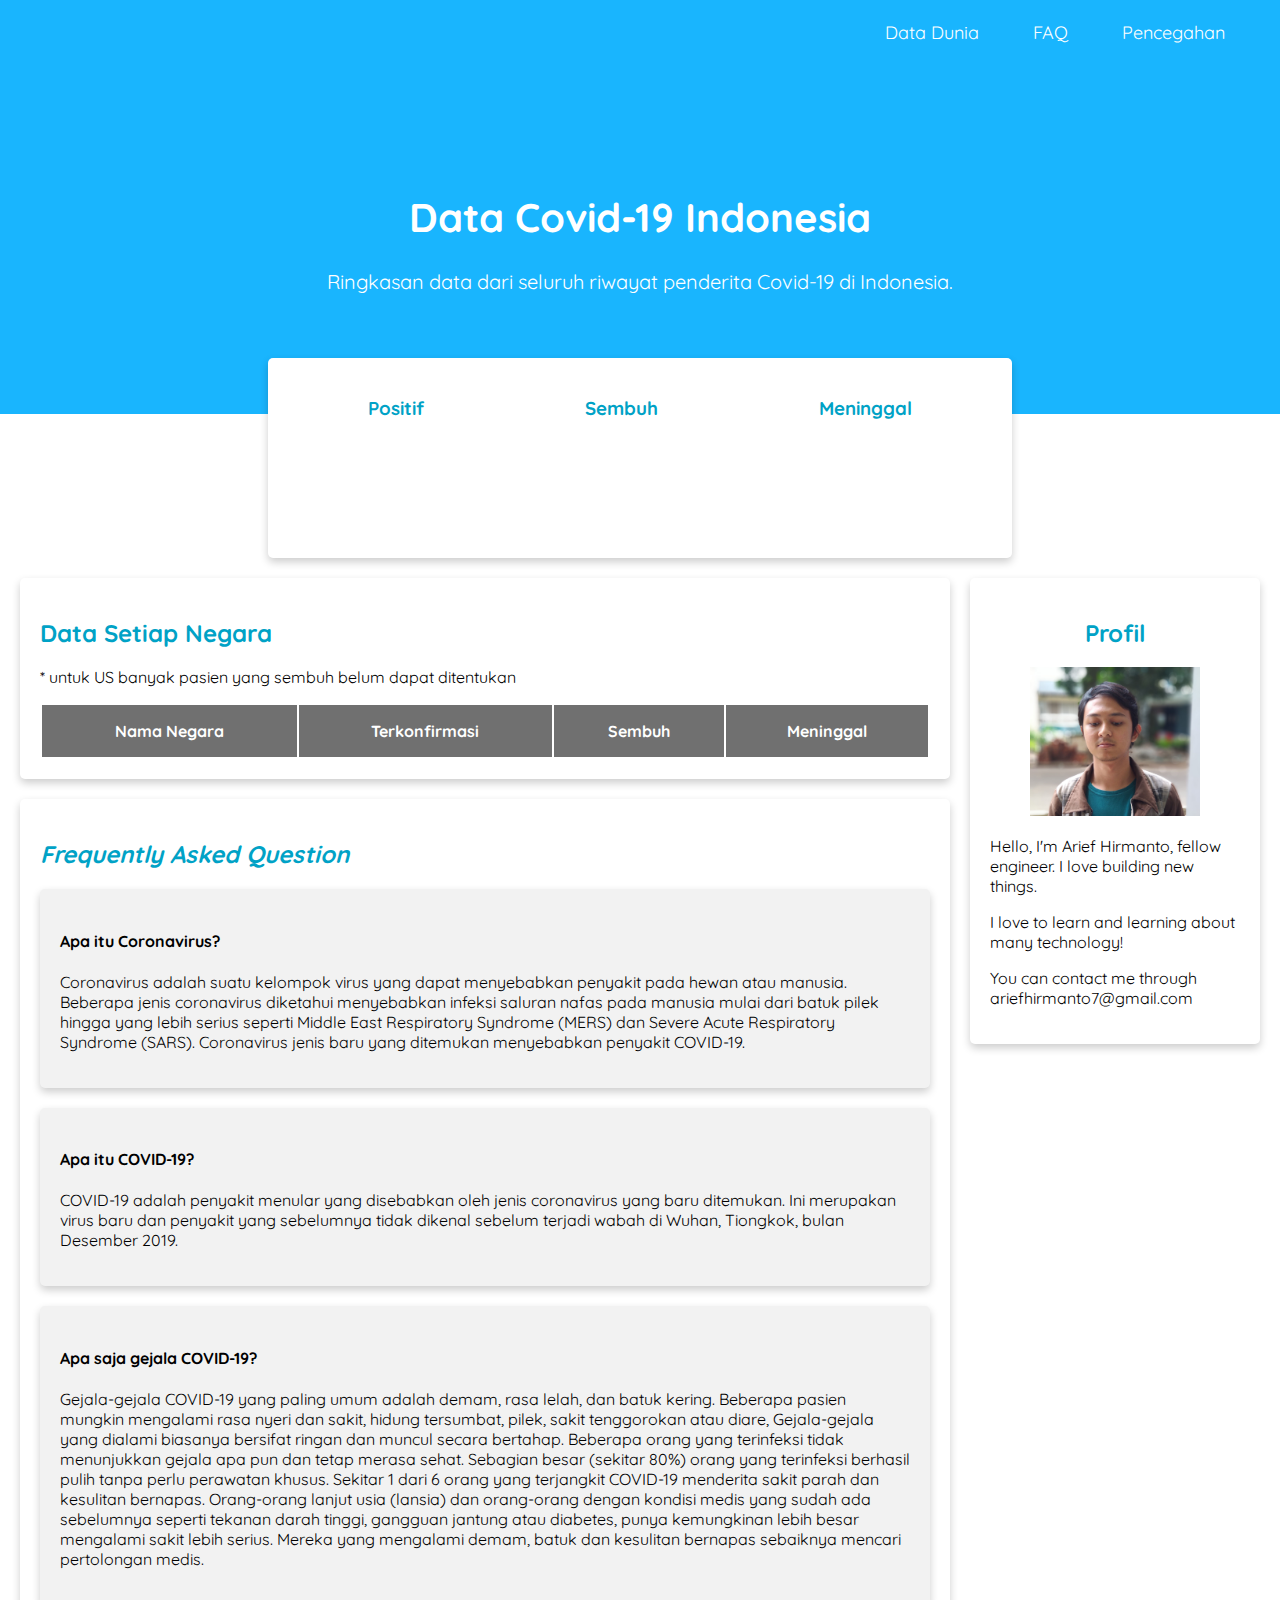
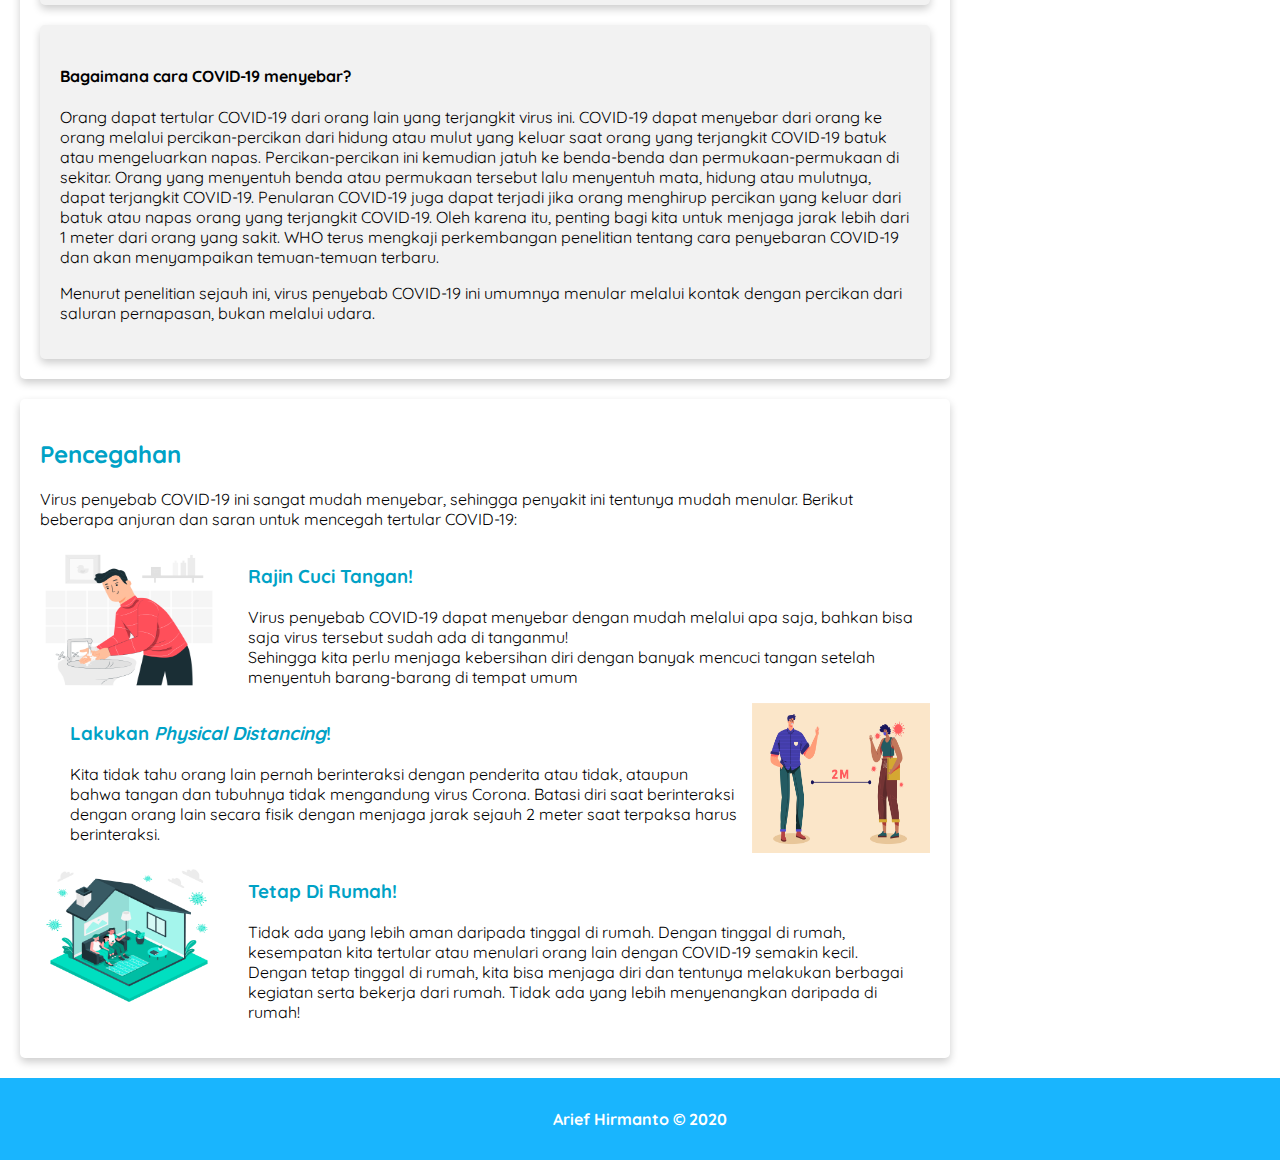
<file: index.html>
<!DOCTYPE html>
<html>
    <head>
        <meta name="viewport" content="width=device-width, initial-scale=1">
        <title>Covid-19 Indonesia</title>
        <link rel="stylesheet" href="assets/styles/style.css">
    </head>
    <body>
        <header>
            <nav>
                <ul>
                <li><a href="#data">Data Dunia</a></li>
                <li><a href="#faq">FAQ</a></li>
                <li><a href="#pencegahan">Pencegahan</a></li>
                </ul>
            </nav>
            <div class="jumbotron">
                <h1>Data Covid-19 Indonesia</h1>
                <p>Ringkasan data dari seluruh riwayat penderita Covid-19 di Indonesia.</p>
            </div>
        </header>
        <main>
            <div class="card card-data container">
                <div class="data-positive box">
                    <h3>Positif</h3>
                    <p id="indonesia-positive"></p>
                </div>
                <div class="data-cure box">
                    <h3>Sembuh</h3>
                    <p id="indonesia-cured"></p>
                </div>
                <div class="data-dead box">
                    <h3>Meninggal</h3>
                    <p id="indonesia-death"></p>
                </div>
            </div>
            <div id="content">
                <article id="data" class="card data-province">
                    <h2>Data Setiap Negara</h2>
                    <table>
                        <thead>
                            <tr>
                                <th>Nama Negara</th>
                                <th>Terkonfirmasi</th>
                                <th>Sembuh</th>
                                <th>Meninggal</th>
                            </tr>
                        </thead>
                        <tbody id="covidList"></tbody>
                        <p>* untuk US banyak pasien yang sembuh belum dapat ditentukan</p>
                    </table>
                </article>
                <article id="faq" class="card">
                    <h2><i>Frequently Asked Question</i></h2>
                    <div class="card card-faq">
                        <h4>Apa itu Coronavirus?</h4>
                        <p>Coronavirus adalah suatu kelompok virus yang dapat menyebabkan penyakit pada hewan atau manusia. Beberapa jenis coronavirus diketahui menyebabkan infeksi saluran nafas pada manusia mulai dari batuk pilek hingga yang lebih serius seperti Middle East Respiratory Syndrome (MERS) dan Severe Acute Respiratory Syndrome (SARS). Coronavirus jenis baru yang ditemukan menyebabkan penyakit COVID-19.</p>
                    </div>
                    <div class="card card-faq">
                        <h4>Apa itu COVID-19?</h4>
                        <p>COVID-19 adalah penyakit menular yang disebabkan oleh jenis coronavirus yang baru ditemukan. Ini merupakan virus baru dan penyakit yang sebelumnya tidak dikenal sebelum terjadi wabah di Wuhan, Tiongkok, bulan Desember 2019.</p>
                    </div>
                    <div class="card card-faq">
                        <h4>Apa saja gejala COVID-19?</h4>
                        <p>Gejala-gejala COVID-19 yang paling umum adalah demam, rasa lelah, dan batuk kering. Beberapa pasien mungkin mengalami rasa nyeri dan sakit, hidung tersumbat, pilek, sakit tenggorokan atau diare, Gejala-gejala yang dialami biasanya bersifat ringan dan muncul secara bertahap. Beberapa orang yang terinfeksi tidak menunjukkan gejala apa pun dan tetap merasa sehat. Sebagian besar (sekitar 80%) orang yang terinfeksi berhasil pulih tanpa perlu perawatan khusus. Sekitar 1 dari 6 orang yang terjangkit COVID-19 menderita sakit parah dan kesulitan bernapas. Orang-orang lanjut usia (lansia) dan orang-orang dengan kondisi medis yang sudah ada sebelumnya seperti tekanan darah tinggi, gangguan jantung atau diabetes, punya kemungkinan lebih besar mengalami sakit lebih serius. Mereka yang mengalami demam, batuk dan kesulitan bernapas sebaiknya mencari pertolongan medis.</p>
                    </div>
                    <div class="card card-faq">
                        <h4>Bagaimana cara COVID-19 menyebar?</h4>
                        <p>Orang dapat tertular COVID-19 dari orang lain yang terjangkit virus ini. COVID-19 dapat menyebar dari orang ke orang melalui percikan-percikan dari hidung atau mulut yang keluar saat orang yang terjangkit COVID-19 batuk atau mengeluarkan napas. Percikan-percikan ini kemudian jatuh ke benda-benda dan permukaan-permukaan di sekitar. Orang yang menyentuh benda atau permukaan tersebut lalu menyentuh mata, hidung atau mulutnya, dapat terjangkit COVID-19. Penularan COVID-19 juga dapat terjadi jika orang menghirup percikan yang keluar dari batuk atau napas orang yang terjangkit COVID-19. Oleh karena itu, penting bagi kita untuk menjaga jarak lebih dari 1 meter dari orang yang sakit. WHO terus mengkaji perkembangan penelitian tentang cara penyebaran COVID-19 dan akan menyampaikan temuan-temuan terbaru.</p>
                        <p>Menurut penelitian sejauh ini, virus penyebab COVID-19 ini umumnya menular melalui kontak dengan percikan dari saluran pernapasan, bukan melalui udara.</p>
                    </div>
                </article>
                <article id="pencegahan" class="card">
                    <h2>Pencegahan</h2>
                    <p>Virus penyebab COVID-19 ini sangat mudah menyebar, sehingga penyakit ini tentunya mudah menular. Berikut beberapa anjuran dan saran untuk mencegah tertular COVID-19:</p>
                    <section class="container-content">
                        <img src="assets/images/3625659.jpg" class="content-image" alt="">
                        <div>
                            <h3>Rajin Cuci Tangan!</h3>
                            <p>Virus penyebab COVID-19 dapat menyebar dengan mudah melalui apa saja, bahkan bisa saja virus tersebut sudah ada di tanganmu!
                            <br>
                            Sehingga kita perlu menjaga kebersihan diri dengan banyak mencuci tangan setelah menyentuh barang-barang di tempat umum</p>    
                        </div>
                    </section>
                    <section class="container-content">
                        <div>
                            <h3>Lakukan <i>Physical Distancing</i>!</h3>
                            <p>Kita tidak tahu orang lain pernah berinteraksi dengan penderita atau tidak, ataupun bahwa tangan dan tubuhnya tidak mengandung virus Corona.
                            Batasi diri saat berinteraksi dengan orang lain secara fisik dengan menjaga jarak sejauh 2 meter saat terpaksa harus berinteraksi.
                            </p>    
                        </div>
                        <img src="assets/images/3679636.jpg" class="content-image" alt="">
                    </section>
                    <section class="container-content">
                        <img src="assets/images/3625506.jpg" class="content-image" alt="">
                        <div>
                            <h3>Tetap Di Rumah!</h3>
                            <p>Tidak ada yang lebih aman daripada tinggal di rumah. Dengan tinggal di rumah, kesempatan kita tertular atau menulari orang lain dengan COVID-19 semakin kecil.
                                Dengan tetap tinggal di rumah, kita bisa menjaga diri dan tentunya melakukan berbagai kegiatan serta bekerja dari rumah.
                                Tidak ada yang lebih menyenangkan daripada di rumah!
                            </p>    
                        </div>
                    </section>
                </article>
            </div>
            <aside>
                <article class="profile card">
                    <header>
                        <h2>Profil</h2>
                        <figure>
                            <img src="assets/images/profil.jpg" class="featured-image" alt="Logo">
                        </figure>
                    </header>
                    <section>
                        <p>Hello, I'm Arief Hirmanto, fellow engineer. I love building new things.</p>
                        <p>I love to learn and learning about many technology!</p>
                        <p>You can contact me through ariefhirmanto7@gmail.com</p>
                    </section>
                </article>
            </aside>
        </main>
        <footer>
            <p>Arief Hirmanto &#169; 2020</p>
        </footer>
        <script src="assets/scripts/script.js"></script>
    </body>
</html>
</file>
<file: assets/styles/style.css>
@import url('https://fonts.googleapis.com/css?family=Quicksand:400,700&display=swap');

* {
    box-sizing: border-box;
}

body {
    font-family: 'Quicksand', sans-serif;
    margin: 0;
    padding: 0;
}

.jumbotron {
    font-size: 20px;
    padding: 100px;
    background-color: #19B5FE;
    text-align: center;
    color: white;
}

header {
    display: inline;
}

nav {
    text-align: right;
    background-color: #19B5FE;
    padding: 5px;
    position: sticky;
    top: 0;
}

nav li {
    display: inline;
    list-style-type: none;
    margin-right: 50px;
}
 
nav a {
    font-size: 18px;
    font-weight: 400;
    text-decoration: none;
    color: white;
}

nav a:hover {
    font-weight: bold;
}

main {
    margin-top: -7.5%;
    padding: 20px;
    overflow: auto;
}

.card-data {
    display: flex;
    margin-top: -25px;
    margin-left: 20%;
    margin-right: 20%;
    height: 200px;
    background-color: white;
}

.card-data .box {
    /* width: 30; */
    margin-right: auto;
    margin-left: auto;
}

.box p {
    margin-top: 45px;
    text-align: center;
    font-size: 25px;
    font-weight: bold;    
}

.data-positive p {
    color: #3B8FFF;
}

.data-cure p {
    color: green;
}

.data-dead p {
    color: red;
}

h2, h3 {
    color: #00a2c6;
}

#content {
    float: left;
    width: 75%;
}

aside {
    float: right;
    width: 25%;
    padding-left: 20px;
}

.card {
    box-shadow: 0 4px 8px 0 rgba(0,0,0,0.2);
    border-radius: 5px;
    padding: 20px;
    margin-top: 20px;
}

.card-faq {
    background: #f2f2f2;
}

.data-province {
    overflow: scroll;
}

.data-province table {
    width: 100%;
}

.data-province th, .data-province td {
    text-align: center;
    padding: 16px;
}

.data-province th {
    background-color: #707070;
    color: white;
}

.data-province tr:nth-child(even) {
    background-color: #d2d2d2;
}

.featured-image {
    width: 100%;
    max-height: 300px;
    object-position: center;
    object-fit: cover;
}

.container-content {
    display: flex;
}

.container-content div {
    flex-basis: 75%;
    margin-left: 30px;
    margin-right: auto;
}

.content-image {
    flex-basis: 20%;
    height: 150px;
    width: 150px;
}

.profile header {
    text-align: center;
}

.profile image {
    width: 200px;
}

footer {
    padding: 15px;
    color: white;
    background-color: #19B5FE;
    text-align: center;
    font-weight: bold;
}

@media screen and (max-width: 1000px) {
    #content,
    container,
    aside {
        width: 100%;
        padding: 0;
    }

    .card-data {
        flex-direction: column;
        height: auto;
    }

    .card-data .box {
        flex-direction: column;
    }
}
</file>
